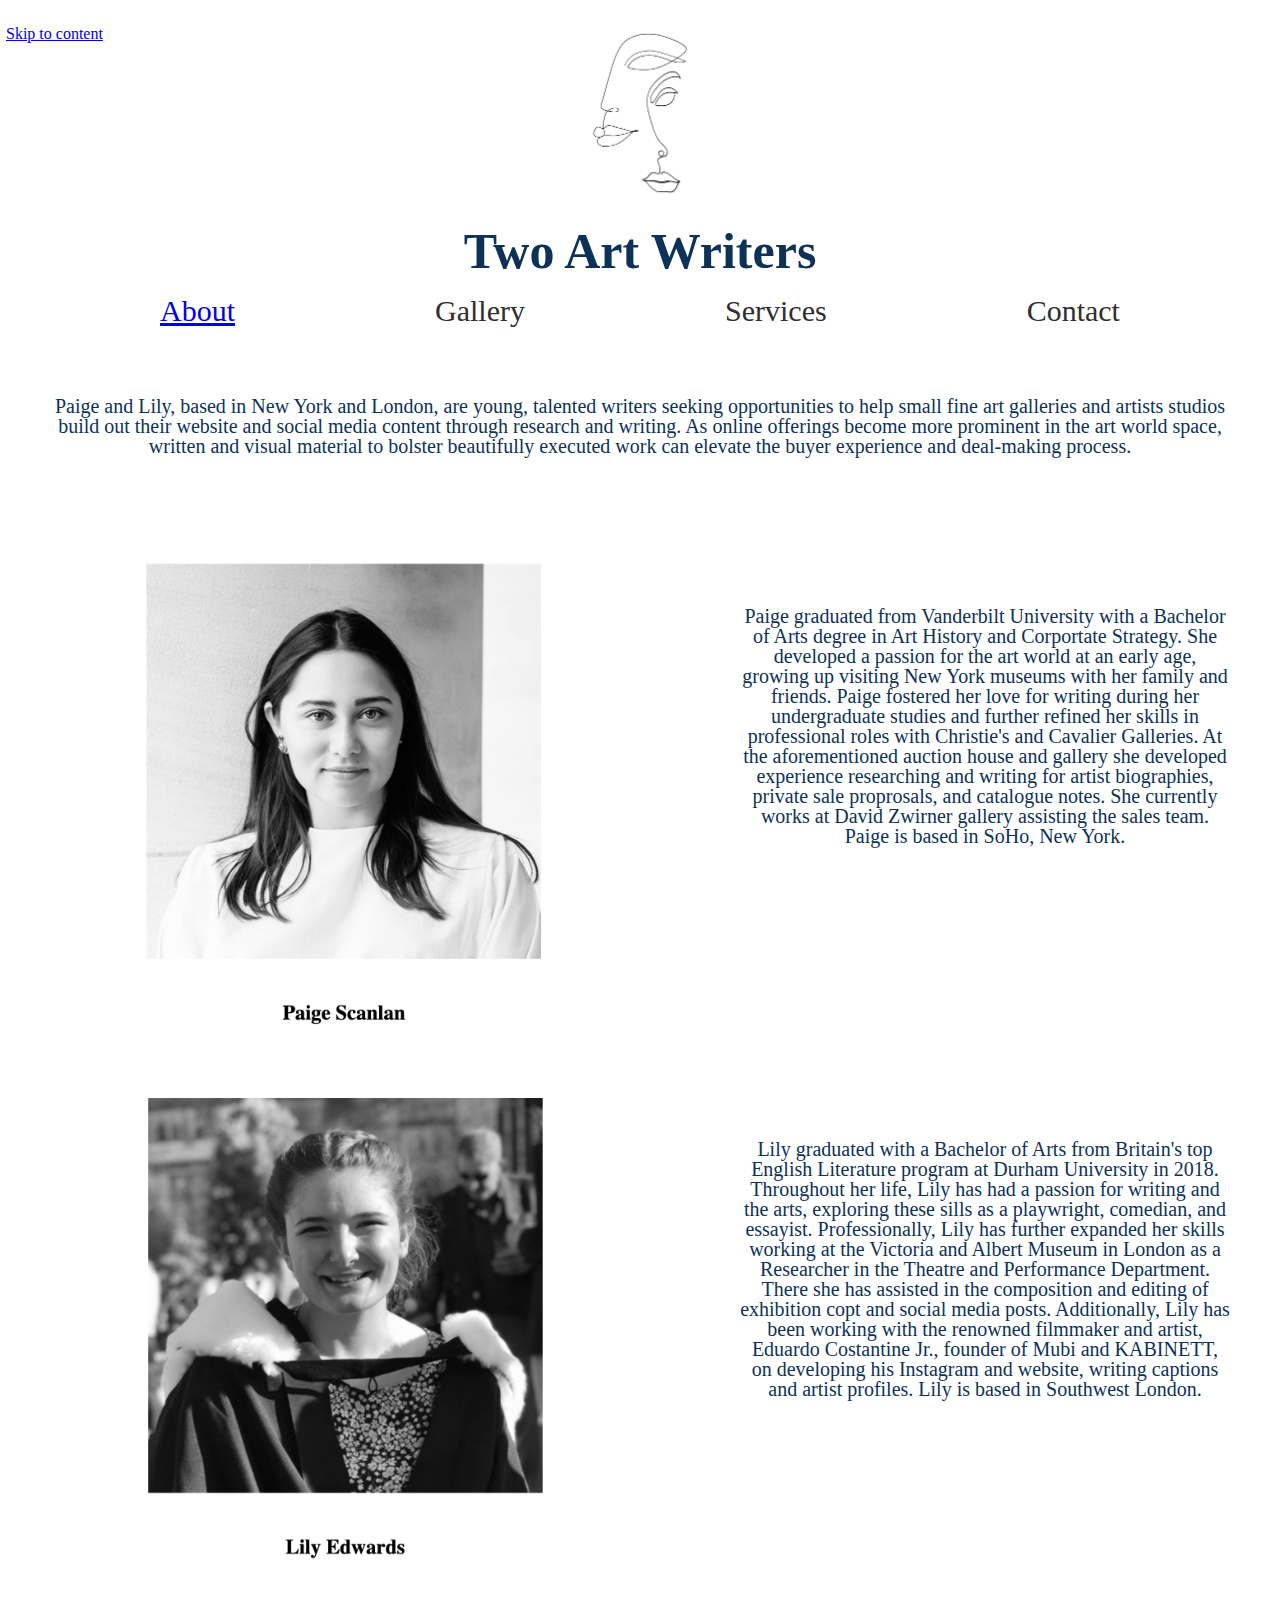
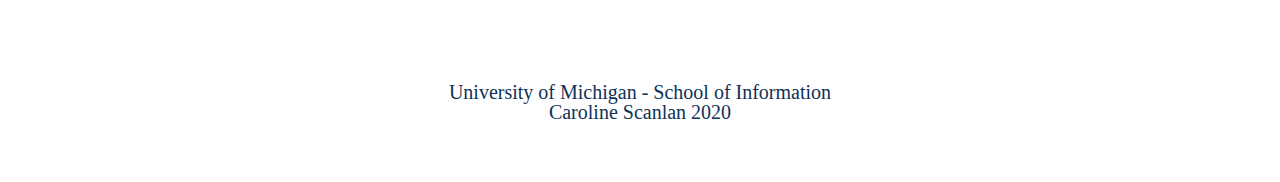
<file: about.html>
<!DOCTYPE html>
<html lang= "en" >
    <head>
        <meta charset="UTF-8">
        <link rel = 'stylesheet' href='css/html5reset.css'>
        <link rel = 'stylesheet' href='css/style.css'>
        <title>Two Art Writers</title>
        <script async src="https://www.googletagmanager.com/gtag/js?id=G-1LSKD2P19Z"></script>
        <script>
            window.dataLayer = window.dataLayer || [];
            function gtag(){dataLayer.push(arguments);}
            gtag('js', new Date());

            gtag('config', 'G-1LSKD2P19Z');
        </script>
    </head>
    <body>
        <header> 
            <div class = "skip-to-content-link">
                <a href='#main'>
                    Skip to content
                </a> 
            </div>
            <img src = 'images/logo.jpg' alt = 'face logo' id = 'face_logo'>
            <a class="landing_page" href= "index.html"><h1> Two Art Writers</h1></a>
            <nav> 
                <ul class = 'nav_links'>
                    <li class="active"><a href="about.html">About</a></li>
                    <li class="nav_item"><a href="gallery.html">Gallery</a></li>
                    <li class="nav_item"><a href="services.html">Services</a></li>
                    <li class="nav_item"><a href="contact.html">Contact</a></li>

                </ul>
            </nav>
        </header>
        <main>
            <p> Paige and Lily, based in New York and London, are young, talented writers seeking opportunities to help small fine art galleries and artists studios build out their website and social media content through research and writing. 
                As online offerings become more prominent in the art world space, written and visual material to bolster beautifully executed work can elevate the buyer experience and deal-making process.</p>    
                    <div class = 'about' id = main>
                        <div class="item1"><img src = 'images/paige.jpg' alt = 'paige' id = 'paige'></div>
                        <div class='item2'><p> Paige graduated from Vanderbilt University with a Bachelor of Arts degree in Art History and Corportate Strategy. She developed
                            a passion for the art world at an early age, growing up visiting New York museums with her family and friends. Paige fostered her love for 
                            writing during her undergraduate studies and further refined her skills in professional roles with Christie's and Cavalier Galleries. At the 
                            aforementioned auction house and gallery she developed experience researching and writing for artist biographies, private sale proprosals, and 
                            catalogue notes. She currently works at David Zwirner gallery assisting the sales team. Paige is based in SoHo, New York. 
                        </p></div>
                        <div class='item3'><img src = 'images/lily.jpg' alt = 'lily' id = 'lily'></div>
                        <div class='item4'><p> Lily graduated with a Bachelor of Arts from Britain's top English Literature program at Durham University
                            in 2018. Throughout her life, Lily has had a passion for writing and the arts, exploring these sills as a
                           playwright, comedian, and essayist. Professionally, Lily has further expanded her skills working at the Victoria
                           and Albert Museum in London as a Researcher in the Theatre and Performance Department. There she has assisted in the
                           composition and editing of exhibition copt and social media posts. Additionally, Lily has been working with the renowned
                           filmmaker and artist, Eduardo Costantine Jr., founder of Mubi and KABINETT, on developing his Instagram and website, 
                           writing captions and artist profiles. Lily is based in Southwest London.
                           </p></div>
                    </div>    
        </main>
        <footer>
            <p>University of Michigan - School of Information <br> Caroline Scanlan 2020 </p>
        </footer>
    </body>
</html>
</file>
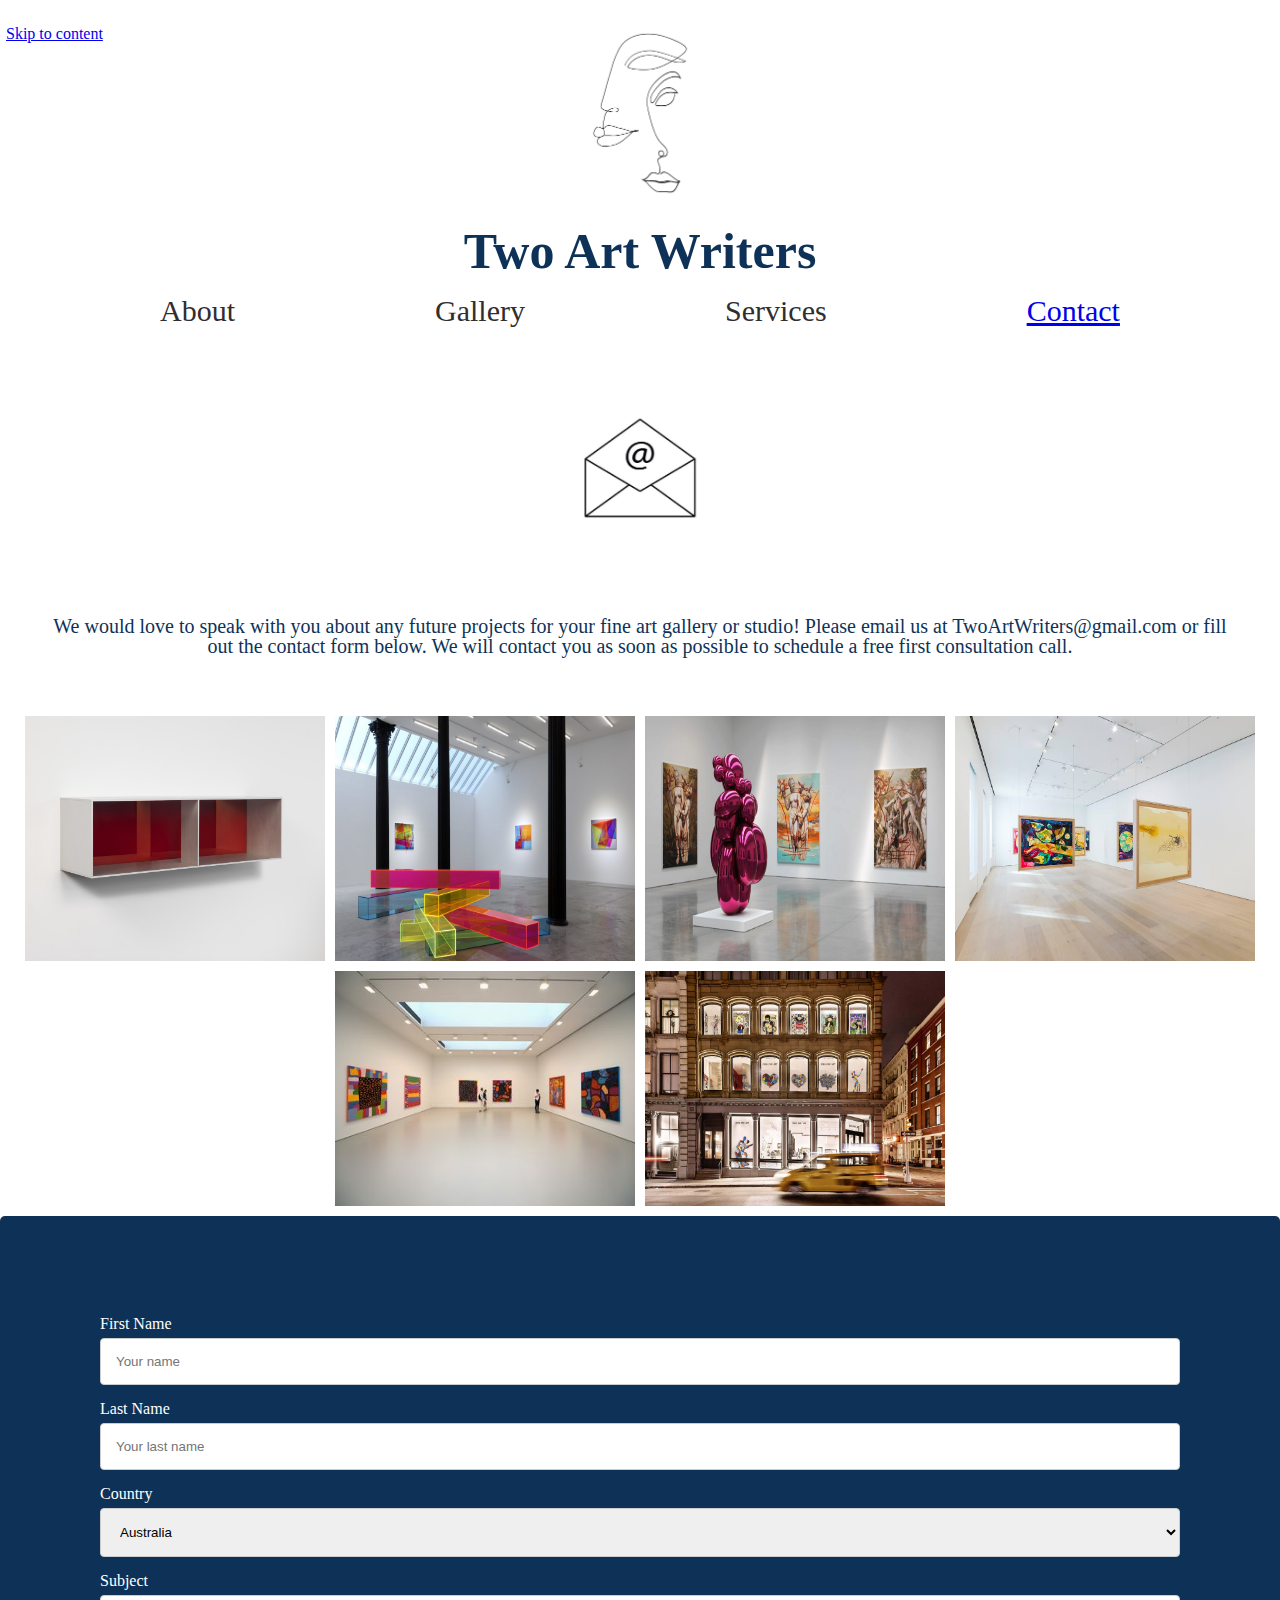
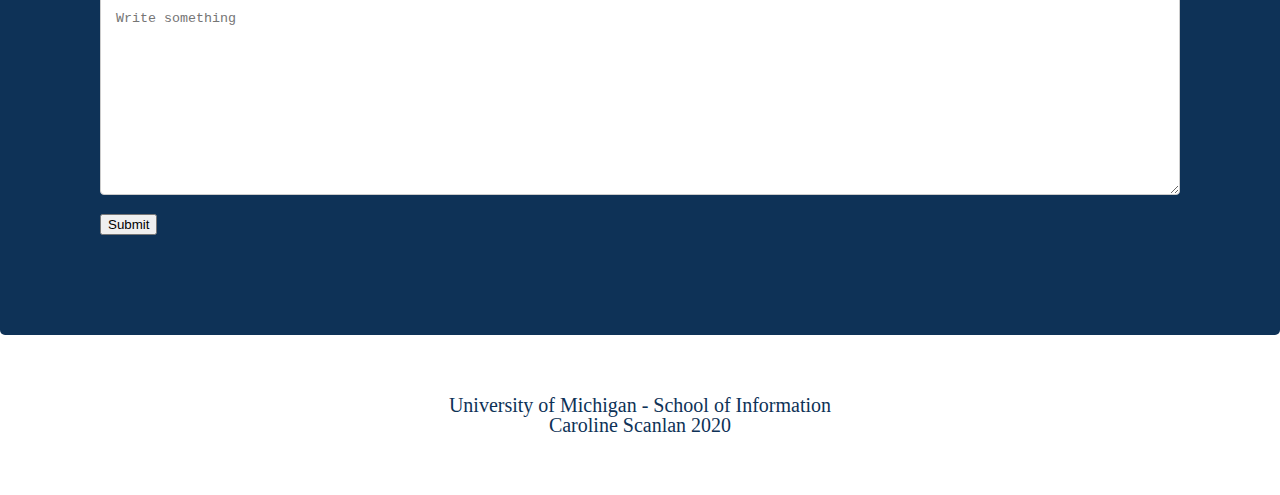
<file: contact.html>
<!DOCTYPE html>
<html lang= "en" >
    <head>
        <meta charset="UTF-8">
        <link rel = 'stylesheet' href='css/html5reset.css'>
        <link rel = 'stylesheet' href='css/style.css'>
        <title>Two Art Writers</title>
        <script async src="https://www.googletagmanager.com/gtag/js?id=G-1LSKD2P19Z"></script>
        <script>
            window.dataLayer = window.dataLayer || [];
            function gtag(){dataLayer.push(arguments);}
            gtag('js', new Date());

            gtag('config', 'G-1LSKD2P19Z');
        </script>
    </head>
    <body>
        <header> 
            <div class = "skip-to-content-link">
                <a href='#main'>
                    Skip to content
                </a> 
            </div>
            <img src = 'images/logo.jpg' alt = 'face logo' id = 'face_logo'>
            <a class="landing_page" href= "index.html"><h1> Two Art Writers</h1></a>
            <nav> 
                <ul class = 'nav_links'>
                    <li class="nav_item"><a href="about.html">About</a></li>
                    <li class="nav_item"><a href="gallery.html">Gallery</a></li>
                    <li class="nav_item"><a href="services.html">Services</a></li>
                    <li class="active"><a href="contact.html">Contact</a></li>
                </ul>
            </nav>
        </header>
        <main>
            <div class = "flip-card" id = main>
                <div class = "flip-card-inner">
                    <div class= "flip-card-front" tabindex="0">
                        <p> Two Art Writers <br><br>
                        New York City & London<br>
                        TwoArtWriters@gmail.com</p>
                    </div>
                    <div class = "flip-card-back">
                        <img src = 'images/email.jpg' alt = 'email' id = 'email' >
                        
                    </div>
                </div>
            </div>
            
            <p> We would love to speak with you about any future projects for your 
                fine art gallery or studio! Please email us at TwoArtWriters@gmail.com or fill out the contact form below. We will contact you as soon as possible to schedule a free 
            first consultation call.</p>
            <div class = "contact_gallery">
                <img src= 'images/contact1.jpg' alt = "gallery1">
                <img src= 'images/contact2.jpg' alt = "gallery2">
                <img src= 'images/contact3.jpg' alt = "gallery3">
                <img src= 'images/contact4.jpg' alt = "gallery4">
                <img src= 'images/contact5.jpg' alt = "gallery5">
                <img src= 'images/contact6.jpg' alt = "gallery6">
            </div>

            <div class="container">
                <form action="https://formspree.io/f/xpzojegk" method="POST">
          
                <label id = "name" for="fname">First Name</label>
                <input type="text" id="fname" name="firstname" placeholder="Your name" name = "fname">
          
                <label id = "lastname" for="lname">Last Name</label>
                <input type="text" id="lname" name="lastname" placeholder="Your last name" name = "lname">
          
                <label id = "place" for="country">Country</label>
                <select id="country" name="country" name = "place">
                    <option value="australia">Australia</option>
                    <option value="canada">Canada</option>
                    <option value="usa">USA</option>
                </select>
          
                <label id = "note" for="subject">Subject</label>
                <textarea id="subject" name="subject" placeholder="Write something" style="height:200px" name = "message"></textarea>
          
                <input type="submit" value="Submit">
          
                </form>
            </div> 
        </main>
        
        <footer>
            <p>University of Michigan - School of Information <br> Caroline Scanlan 2020 </p>
        </footer>
    </body>
</html>
</file>
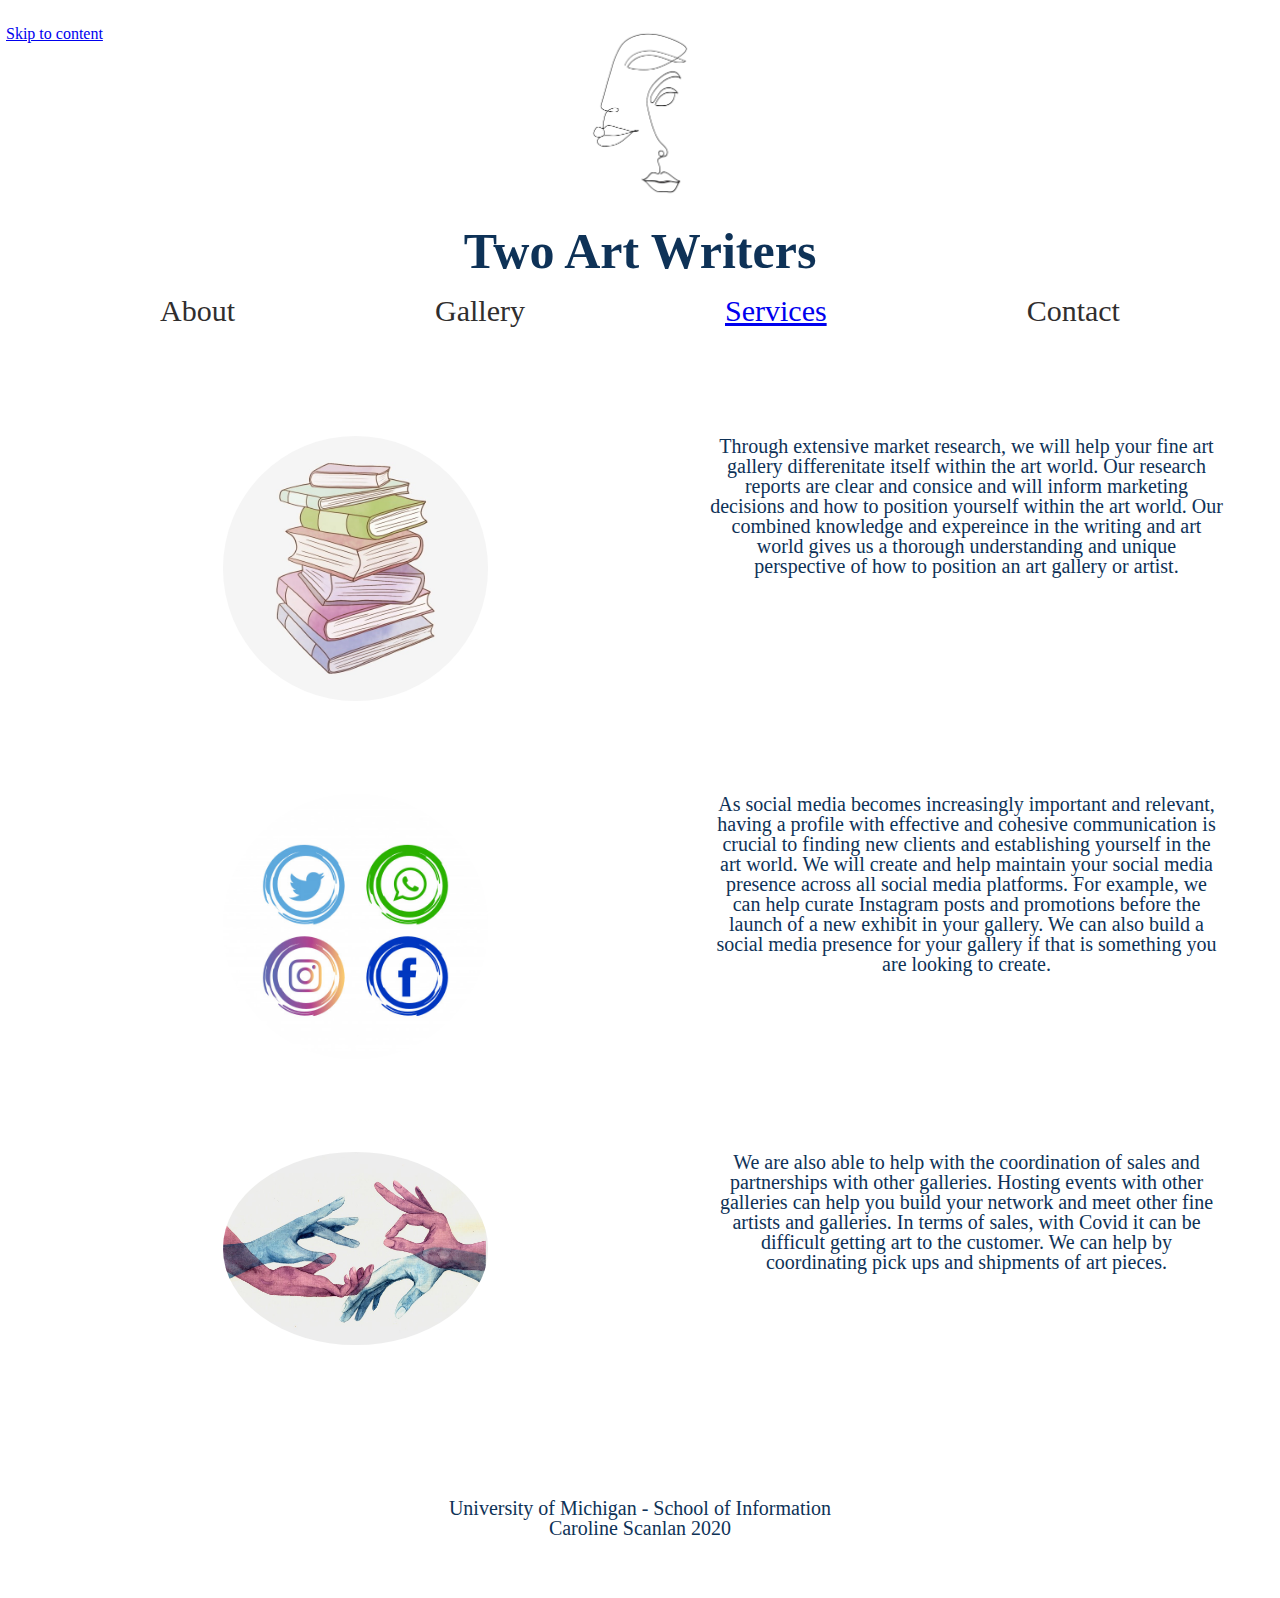
<file: services.html>
<!DOCTYPE html>
<html lang= "en" >
    <head>
        <meta charset="UTF-8">
        <link rel = 'stylesheet' href='css/html5reset.css'>
        <link rel = 'stylesheet' href='css/style.css'>
        <title>Two Art Writers</title>
        <script async src="https://www.googletagmanager.com/gtag/js?id=G-1LSKD2P19Z"></script>
        <script>
            window.dataLayer = window.dataLayer || [];
            function gtag(){dataLayer.push(arguments);}
            gtag('js', new Date());

            gtag('config', 'G-1LSKD2P19Z');
        </script>
    </head>
    <body>
        <header> 
            <div class = "skip-to-content-link">
                <a href='#main'>
                    Skip to content
                </a> 
            </div>
            <img src = 'images/logo.jpg' alt = 'face logo' id = 'face_logo'>
            <a class="landing_page" href= "index.html"><h1> Two Art Writers</h1></a>
            <nav> 
                <ul class = 'nav_links'>
                    <li class ="nav_item"><a href="about.html">About</a></li>
                    <li class="nav_item"><a href="gallery.html">Gallery</a></li>
                    <li class="active"><a href="services.html">Services</a></li>
                    <li class="nav_item"><a href="contact.html">Contact</a></li>
                </ul>
            </nav>
        </header>
        <main>
            <div class="grid-container" id = main>
                <div class="grid-item1"><img src = 'images/research.jpg' alt = 'books stacked' id = 'research'></div>
                <div class="grid-item2">Through extensive market research, we will help your fine art gallery differenitate itself within the art world. Our research 
                    reports are clear and consice and will inform marketing decisions and how to position yourself within the art world. Our combined knowledge and expereince 
                    in the writing and art world gives us a thorough understanding and unique perspective of how to position an art gallery or artist.
                </div>
                <div class="grid-item3"><img src = 'images/socialmedia.jpg' alt = 'likebutton' id = 'socialmedia'></div>  
                <div class="grid-item4">As social media becomes increasingly important and relevant, having a profile with effective and cohesive communication
                    is crucial to finding new clients and establishing yourself in the art world. We will create and help maintain your social media presence 
                    across all social media platforms. For example, we can help curate Instagram posts and promotions before the launch of a new exhibit in your gallery. We can also
                    build a social media presence for your gallery if that is something you are looking to create. 
                </div>
                <div class="grid-item5"><img src = 'images/connect.jpg' alt = 'connect' id = 'connect'></div>  
                <div class="grid-item6">We are also able to help with the coordination of sales and partnerships with other galleries. Hosting events with other galleries can help
                    you build your network and meet other fine artists and galleries. In terms of sales, with Covid it can be difficult getting art to the customer. We can help by coordinating
                    pick ups and shipments of art pieces.
                </div>
            </div>
        </main>
        <footer>
            <p>University of Michigan - School of Information <br> Caroline Scanlan 2020 </p>
        </footer>
    </body>
</html>
</file>
<file: css/style.css>
title{
    font-size:50px;
}
h1{
    text-align: center;
    font-family: "Times New Roman", Times, serif;
    color:#0e3257;
    font-size: 50px;
    padding: 20px;
}

h2{
    text-align: center;
    color:#708090;
    font-family: "Times New Roman", Serif, Georgia;
}

header{
    padding: 20px;
}

p{
    text-align: center;
    padding: 50px;
    font-size: 20px;
    font-family: Garamond, Serif, Georgia;
    color:#0e3257;
}

footer{
    padding: 10px;
    font-size: 10px;
    background-color: #FFFFFF ;
}


li{
    display: inline;
}

#about{
    padding: 10px;
}


#research{
    width: 50%;
    border-radius: 50%; 
}


#face_logo{
    display: block;
    margin-left: auto;
    margin-right: auto;
    width: 20%;
}

#socialmedia{
    width: 50%;
    border-radius: 50%;
}

#connect{
    width: 50%;
    border-radius: 50%; 
}

#paige{
    max-width: 480px;
    max-height: 480px;
}

#lily{
    max-width: 480px;
    max-height: 480px;
}

/* Contact Page Flip Card */
#email{
    display: block;
    margin-left: auto;
    margin-right: auto;
    width: 75%;
}

.flip-card{
    background-color: transparent;
    width: 300px;
    height: 200px;
    perspective: 1000px;
    margin-left:auto;
    margin-right:auto;
    padding: 10px;

}

.flip-card-inner{
    position: relative;
    width: 100%;
    height: 100%;
    text-align: center;
    transition: transform 0.7s;
    transform-style: preserve-3d;
}

.flip-card:hover .flip-card-inner, .flip-card:focus-within .flip-card-inner{
    transform: rotateY(180deg);
}

.flip-card-front, .flip-card-back{
    position: absolute;
    width: 100%;
    height: 100%;
    -webkit-backface-visibility: hidden;
    backface-visibility: hidden
}

.flip-card-front{
    background-color: #b9dbff;
    color: white;
    transform: rotateY(180deg);
}

/* Skip to content */

.skip-to-content-link a{
    background: rgb(255, 255, 255);
    left: 0px;
    padding: 6px;
    position: absolute;
}

#landing1, #parallax, #landing3, #footer_img{
    display: block;
    margin-left: auto;
    margin-right: auto;
    width: 100%;
}

.landing_page{
    text-decoration: none;
}

/* Gallery */

.gallery{
    display: flex;
    min-height: 500px;
    flex-wrap: wrap;
    justify-content: center;
    align-content: stretch;
    padding: 5px;
}
.gallery > img{
    margin: 5px;
    width: 300px;

}

#image1, #image2, #image3, #image4, #image5, #image6, #image7, #image8, #image9, #image10, #image11, #image12{
    border: solid;
    border-color: grey;
    border-style: outset;
}


/* Grid About */

.about{
    display: grid;
    grid-template-columns: 100%;
    justify-content: space-evenly;
    padding: 50px;
    grid-gap: 50px;
    color:#0e3257;
}

div.item1 {
    text-align: center;
}
div.item2 {
    text-align: Center;
    font-size: 25px;

}
div.item3 {
    text-align: center;

}
div.item4 {
    text-align: center;
    font-size: 25px;
}
    

/* Navbar */

header{
    display: flex;
    flex-direction: column;
    align-items: center;
    justify-content: center;
    background-color:#FFFFFF;
}

.nav_links{
    display: flex;
    flex-direction: column;
    justify-content: space-evenly;
    list-style-type: none;
    text-align: center;
    font-size: 30px; 
}

.nav_item a{
    color: rgb(48, 46, 46);
    text-decoration: none;
}

.nav_item a:hover, a:focus{
    color: black;
    text-decoration: underline;
}

.nav_links a.active {
    color:black;
    /*padding: 80px;*/
}



/* Grid Services Page */

.grid-container {
    display: grid;
    justify-content: space-evenly;
    grid-template-columns: 100%;
    padding: 70px;
    grid-gap: 50px;
    color: #0e3257;
}

.grid-item1 {
    text-align: center;
    padding: 20px;
}
.grid-item2 {
    text-align: center;
    padding: 20px;
    width: 90%;
    font-size: 20px;
}
.grid-item3 {
    text-align: center;
    padding: 20px;
}
.grid-item4 {
    text-align: center;
    padding: 20px;
    width: 90%;
    font-size: 20px;
}
.grid-item5 {
    text-align: center;
    padding: 20px;
}

.grid-item6{
    text-align: center;
    padding: 20px;
    width: 90%;
    font-size: 20px;
}

/* Contact Form */
div.container{
    border-radius: 5px;
    background-color: #0e3257;
    padding: 100px;
}
#fname,#lname, #country,#subject {
    width: 100%; /* Full width */
    padding: 15px; /* Some padding */ 
    border: 1px solid #ccc; /* Gray border */
    border-radius: 4px; /* Rounded borders */
    box-sizing: border-box; /* Make sure that padding and width stays in place */
    margin-top: 6px; /* Add a top margin */
    margin-bottom: 16px; /* Bottom margin */
    resize: vertical
}

#name, #lastname, #place, #note{
    color:white;
}

.contact_gallery{
    display: flex;
    min-height: 500px;
    flex-wrap: wrap;
    justify-content: center;
    align-content: stretch;
    padding: 5px;
}

.contact_gallery > img{
    margin: 5px;
    width: 300px;
}

.contact_gallery > img:hover {
    -webkit-transform: scaleX(-1);
    transform: scaleX(-1);
}

@-webkit-keyframes logo_wiggle{
    from{width: 150px;}
    to {width: 150px;}
}

@keyframes logo_wiggle{
    from{width: 150x;}
    to {width: 150px;}
}

#face_logo{
    animation-duration: 2s;
    animation-iteration-count: 1;
    animation-name: logo_wiggle;
    -webkit-animation-name: logo_wiggle;
}


@media screen and (prefers-reduced-motion: reduce) {
    #face_logo {
      animation:none;
    }
}
 
/* Media Queries for Desktop */

@media screen and (min-width: 1025px){
    .nav_links{
        flex-direction: row;
    }
    .nav_item a, .active a{
        padding-left: 100px;
        padding-right: 100px;
        padding-top: 20px;
    }

    .about{display: grid;
        grid-template-columns: 50% 50%;
        justify-content: space-evenly;
        padding: 50px;
        grid-gap: 50px;
    }
    .grid-container {
        display: grid;
        justify-content: space-evenly;
        grid-template-columns: 50% 50%;
        padding: 70px;
        grid-gap: 50px;
    }
    #face_logo{
        display: block;
        margin-left: auto;
        margin-right: auto;
        width: 10%;
    }
}

/* Media Queries for Tablet */

@media screen and (min-width: 600px) and (max-width: 1024px){
    #face_logo{
        display: block;
        margin-left: auto;
        margin-right: auto;
        width: 15%;
    }
    .nav_links{
        flex-direction: row;
    }
    .nav_item a, .active a{
        padding: 15px;
    }
    #research{
        width: 25%;
        border-radius: 50%; 
    }
    #socialmedia{
        width: 25%;
        border-radius: 50%;
    }
    
    #connect{
        width: 25%;
        border-radius: 50%; 
    }
}
</file>
